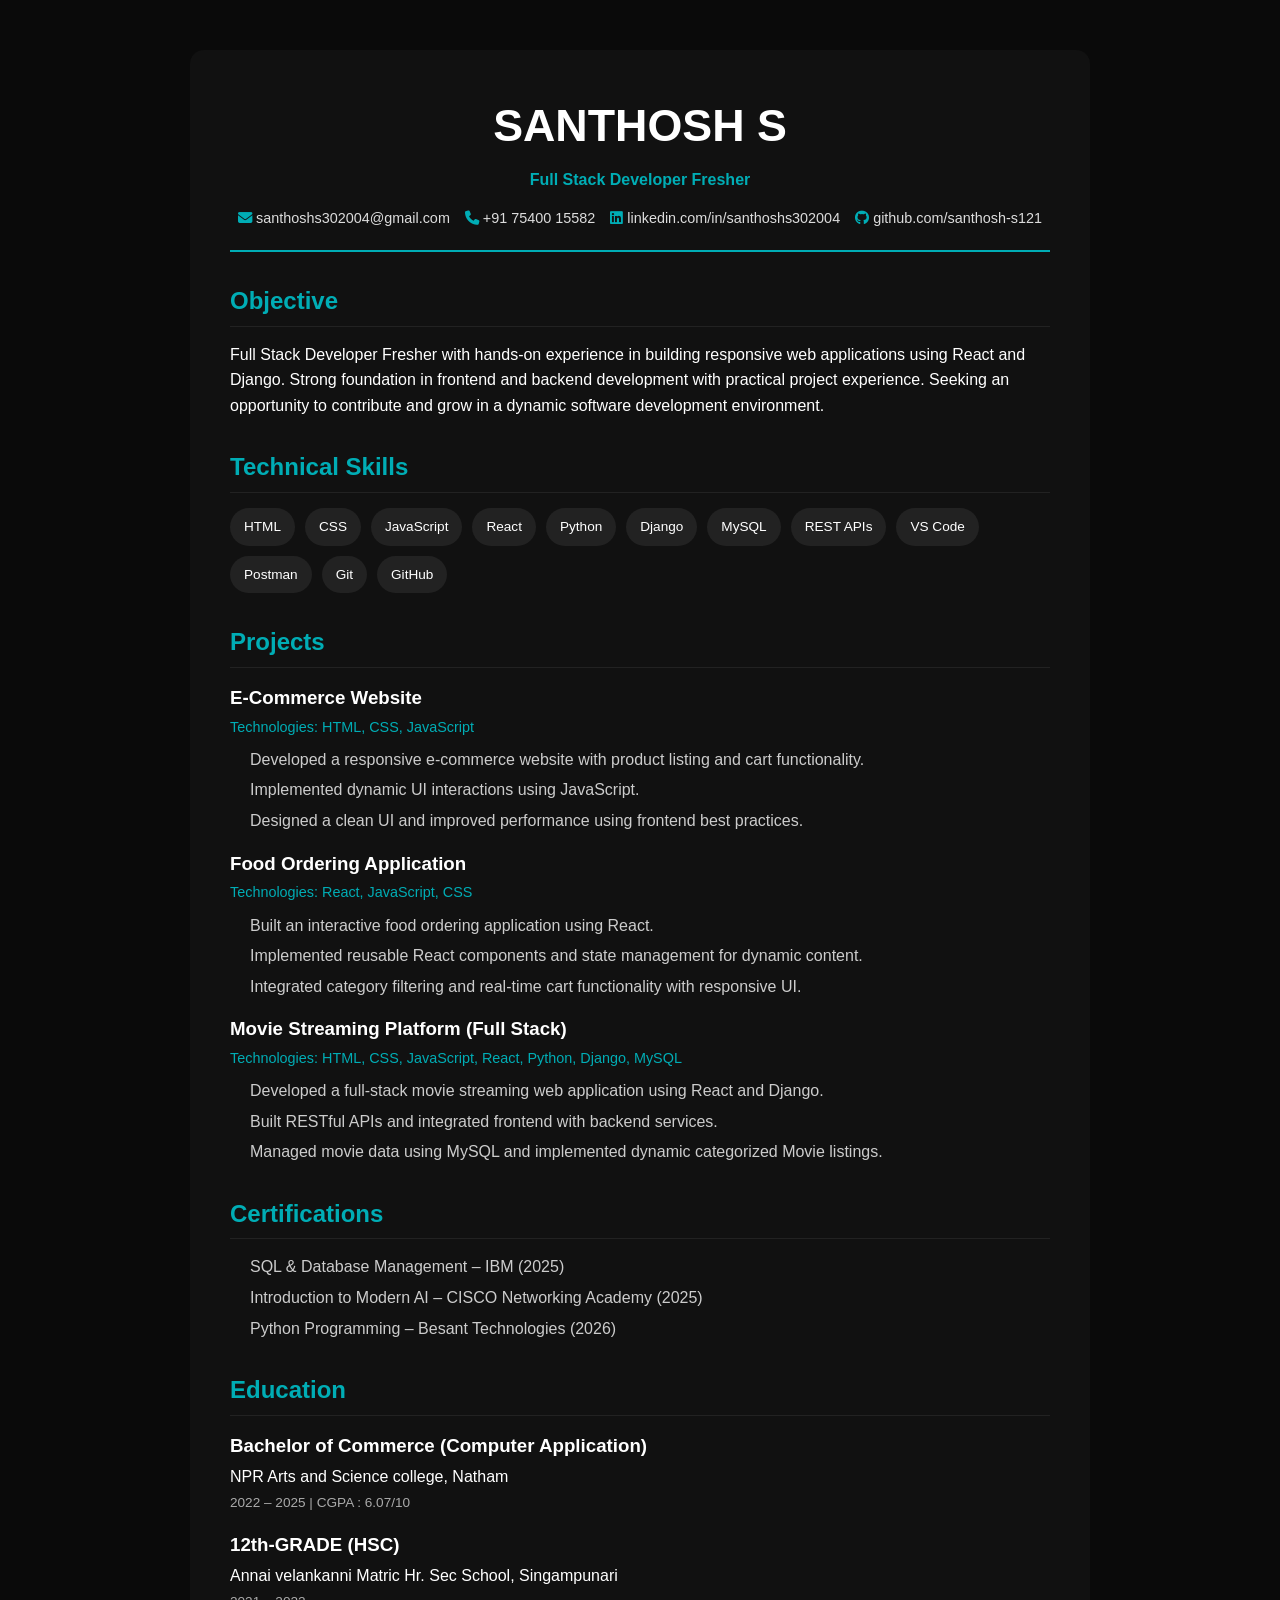
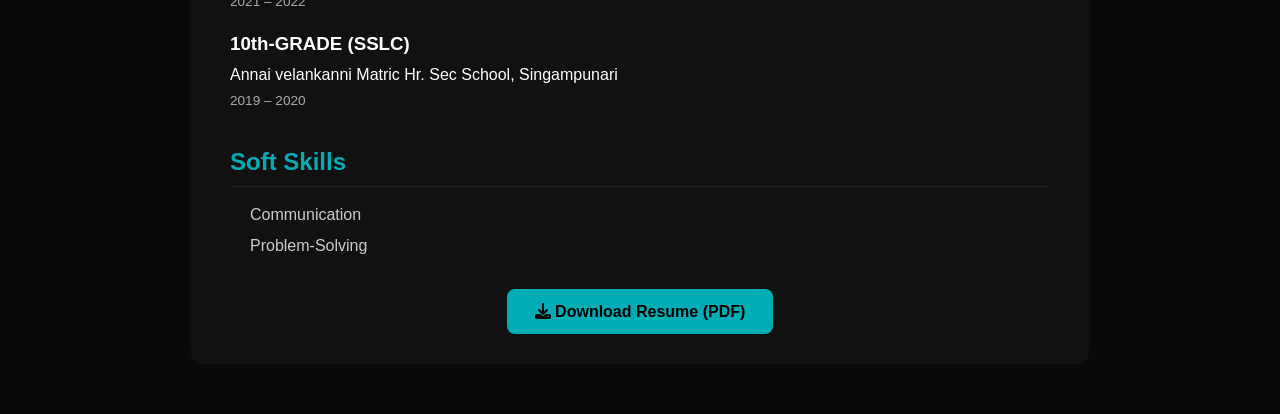
<file: resum.html>
<!DOCTYPE html>
<html lang="en">

<head>
  <meta charset="UTF-8">
  <title>Santhosh S | Resume</title>
  <meta name="viewport" content="width=device-width, initial-scale=1.0">

  <!-- Font Awesome -->
  <link rel="stylesheet" href="https://cdnjs.cloudflare.com/ajax/libs/font-awesome/6.5.1/css/all.min.css">

  <!-- CSS -->
  <link rel="stylesheet" href="style.css">
  <style>
    .tech-stack {
      font-size: 0.9rem;
      color: #00adb5;
      margin-bottom: 8px;
      font-weight: 500;
    }

    .resume-section ul {
      margin-top: 5px;
    }

    .resume-section li {
      margin-bottom: 5px;
      color: #ccc;
    }

    .contact a:hover {
      color: #00adb5;
    }

    .skills span:hover {
      background: #00adb5;
      color: #000;
      cursor: default;
    }
  </style>
</head>

<body>

  <section class="resume-container">

    <!-- Header -->
    <header class="resume-header">
      <h1>SANTHOSH S</h1>
      <p class="role">Full Stack Developer Fresher</p>

      <div class="contact">
        <a href="mailto:santhoshs302004@gmail.com">
          <i class="fas fa-envelope"></i> santhoshs302004@gmail.com
        </a>
        <a href="tel:+917540015582">
          <i class="fas fa-phone"></i> +91 75400 15582
        </a>
        <a href="https://www.linkedin.com/in/santhoshs302004" target="_blank">
          <i class="fab fa-linkedin"></i> linkedin.com/in/santhoshs302004
        </a>
        <a href="https://github.com/santhosh-s121" target="_blank">
          <i class="fab fa-github"></i> github.com/santhosh-s121
        </a>
      </div>
    </header>

    <!-- Objective -->
    <div class="resume-section">
      <h2>Objective</h2>
      <p>
        Full Stack Developer Fresher with hands-on experience in building responsive web applications using React and
        Django. Strong foundation in frontend and backend development with practical project experience. Seeking an
        opportunity to contribute and grow in a dynamic software development environment.
      </p>
    </div>

    <!-- Technical Skills -->
    <div class="resume-section">
      <h2>Technical Skills</h2>
      <div class="skills">
        <span>HTML</span>
        <span>CSS</span>
        <span>JavaScript</span>
        <span>React</span>
        <span>Python</span>
        <span>Django</span>
        <span>MySQL</span>
        <span>REST APIs</span>
        <span>VS Code</span>
        <span>Postman</span>
        <span>Git</span>
        <span>GitHub</span>
      </div>
    </div>

    <!-- Projects -->
    <div class="resume-section">
      <h2>Projects</h2>

      <div class="item">
        <h3>E-Commerce Website</h3>
        <p class="tech-stack">Technologies: HTML, CSS, JavaScript</p>
        <ul>
          <li>Developed a responsive e-commerce website with product listing and cart functionality.</li>
          <li>Implemented dynamic UI interactions using JavaScript.</li>
          <li>Designed a clean UI and improved performance using frontend best practices.</li>
        </ul>
      </div>

      <div class="item">
        <h3>Food Ordering Application</h3>
        <p class="tech-stack">Technologies: React, JavaScript, CSS</p>
        <ul>
          <li>Built an interactive food ordering application using React.</li>
          <li>Implemented reusable React components and state management for dynamic content.</li>
          <li>Integrated category filtering and real-time cart functionality with responsive UI.</li>
        </ul>
      </div>

      <div class="item">
        <h3>Movie Streaming Platform (Full Stack)</h3>
        <p class="tech-stack">Technologies: HTML, CSS, JavaScript, React, Python, Django, MySQL</p>
        <ul>
          <li>Developed a full-stack movie streaming web application using React and Django.</li>
          <li>Built RESTful APIs and integrated frontend with backend services.</li>
          <li>Managed movie data using MySQL and implemented dynamic categorized Movie listings.</li>
        </ul>
      </div>
    </div>

    <!-- Certifications -->
    <div class="resume-section">
      <h2>Certifications</h2>
      <ul>
        <li>SQL & Database Management – IBM (2025)</li>
        <li>Introduction to Modern AI – CISCO Networking Academy (2025)</li>
        <li>Python Programming – Besant Technologies (2026)</li>
      </ul>
    </div>

    <!-- Education -->
    <div class="resume-section">
      <h2>Education</h2>

      <div class="item">
        <h3>Bachelor of Commerce (Computer Application)</h3>
        <p>NPR Arts and Science college, Natham</p>
        <span>2022 – 2025 | CGPA : 6.07/10</span>
      </div>

      <div class="item">
        <h3>12th-GRADE (HSC)</h3>
        <p>Annai velankanni Matric Hr. Sec School, Singampunari</p>
        <span>2021 – 2022</span>
      </div>

      <div class="item">
        <h3>10th-GRADE (SSLC)</h3>
        <p>Annai velankanni Matric Hr. Sec School, Singampunari</p>
        <span>2019 – 2020</span>
      </div>
    </div>

    <!-- Soft Skills -->
    <div class="resume-section">
      <h2>Soft Skills</h2>
      <ul>
        <li>Communication</li>
        <li>Problem-Solving</li>
      </ul>
    </div>

    <!-- Download -->
    <div class="download-btn">
      <a href="santhosh-Resume.pdf" download>
        <i class="fas fa-download"></i> Download Resume (PDF)
      </a>
    </div>

  </section>

</body>

</html>
</file>
<file: style.css>
/* resume  */
body {
    margin: 0;
    background: #0f0f0f;
    font-family: 'Segoe UI', sans-serif;
    color: #eee;
}

.resume-container {
    max-width: 900px;
    margin: 50px auto;
    background: #111;
    padding: 40px;
    border-radius: 14px;
}

.resume-header {
    text-align: center;
    border-bottom: 2px solid #00adb5;
    padding-bottom: 20px;
}

.resume-header h1 {
    font-size: 2.8rem;
    margin-bottom: 5px;
}

.role {
    color: #00adb5;
    font-weight: 600;
}

.contact {
    margin-top: 15px;
    display: flex;
    flex-wrap: wrap;
    justify-content: center;
    gap: 15px;
}

.contact a {
    color: #ddd;
    text-decoration: none;
    font-size: 0.9rem;
}

.contact i {
    color: #00adb5;
}

.resume-section {
    margin-top: 30px;
}

.resume-section h2 {
    color: #00adb5;
    border-bottom: 1px solid #222;
    padding-bottom: 5px;
    margin-bottom: 15px;
}

.item {
    margin-bottom: 15px;
}

.item h3 {
    margin-bottom: 3px;
}

.item span {
    font-size: 0.85rem;
    color: #aaa;
}

.skills {
    display: flex;
    flex-wrap: wrap;
    gap: 10px;
}

.skills span {
    background: #222;
    padding: 8px 14px;
    border-radius: 20px;
    font-size: 0.85rem;
}

ul {
    padding-left: 20px;
}

.download-btn {
    text-align: center;
    margin-top: 40px;
}

.download-btn a {
    background: #00adb5;
    color: #000;
    padding: 14px 28px;
    border-radius: 8px;
    font-weight: bold;
    text-decoration: none;
}


/* ---- reset ---- */
body {
    margin: 0;
    font-family: 'Inter', sans-serif;
    background-color: var(--bg-color);
    color: var(--text-main);
    line-height: 1.6;
    overflow-x: hidden;
}



#particles-js,
.particles-bg {
    position: absolute;
    top: 0;
    left: 0;
    width: 100%;
    height: 100%;
    z-index: 0;
    pointer-events: none;
    opacity: 1;
}




:root {
    --bg-color: #0a0a0a;
    --bg-alt: #111111;
    --text-main: #ffffff;
    /* Changed from #e0e0e0 for better contrast */
    --text-muted: #d4d4d4;
    /* Changed from #a0a0a0 for better readability */
    --accent: #fa5b1c;
    --accent-hover: #fa5b1c;
    --border: #333;
    --card-bg: #161616;
    --transition: all 0.3s ease;
    --nav-height: 80px;
}

* {
    margin: 0;
    padding: 0;
    box-sizing: border-box;
}

html {
    scroll-behavior: smooth;
    font-size: 16px;
}




a {
    text-decoration: none;
    color: inherit;
    transition: var(--transition);
}

ul {
    list-style: none;
}

img {
    max-width: 100%;
    display: block;
}

/* Utilities */
.container {
    max-width: 1200px;
    margin: 0 auto;
    padding: 0 2rem;
    position: relative;
    z-index: 2;
    /* Content above particles */
}

.section {
    padding: 3.5rem 0;
    position: relative;
    z-index: 1;
}

.section-title {
    font-size: clamp(2rem, 5vw, 2.5rem);
    font-weight: 700;
    text-align: center;
    margin-bottom: 2rem;
    position: relative;
    display: table;
    /* Centers better with auto margins */
    margin-left: auto;
    margin-right: auto;
}

.section-title::after {
    content: '';
    position: absolute;
    bottom: -10px;
    left: 50%;
    transform: translateX(-50%);
    width: 60px;
    height: 4px;
    background-color: var(--accent);
    border-radius: 2px;
}

.bg-alt {
    background-color: var(--bg-alt);
}

.accent {
    color: var(--accent);
}

.btn-primary,
.btn-secondary {
    display: inline-block;
    padding: 0.8rem 1.8rem;
    border-radius: 5px;
    font-weight: 500;
    cursor: pointer;
    transition: var(--transition);
}

.btn-primary {
    background-color: var(--accent);
    color: #fff;
}

.btn-primary:hover {
    background-color: var(--accent-hover);
    transform: translateY(-2px);
}

.btn-secondary {
    background-color: transparent;
    border: 1px solid var(--accent);
    color: var(--accent);
    margin-left: 1rem;
}

.btn-secondary:hover {
    background-color: rgba(250, 91, 28, 0.1);
    transform: translateY(-2px);
}

/* Resume Pulse Animation */
.resume-pulse {
    position: relative;
    animation: pulseGlow 2s infinite;
}

@keyframes pulseGlow {
    0% {
        box-shadow: 0 0 0 0 rgba(250, 91, 28, 0.4);
    }

    70% {
        box-shadow: 0 0 0 15px rgba(250, 91, 28, 0);
    }

    100% {
        box-shadow: 0 0 0 0 rgba(250, 91, 28, 0);
    }
}


/* Navbar */
.navbar {
    position: fixed;
    top: 0;
    left: 0;
    width: 100%;
    height: var(--nav-height);
    background-color: rgba(10, 10, 10, 0.85);
    backdrop-filter: blur(10px);
    z-index: 1000;
    display: flex;
    align-items: center;
    border-bottom: 1px solid rgba(255, 255, 255, 0.05);
    overflow: hidden;
    /* For background animations */
}

.navbar::before {
    content: '';
    position: absolute;
    top: 0;
    left: 0;
    width: 100%;
    height: 100%;
    background: radial-gradient(circle at 50% 50%, rgba(250, 91, 28, 0.1), transparent 70%);
    animation: glowPulse 5s ease-in-out infinite alternate;
    z-index: -1;
}

.nav-container {
    display: flex;
    justify-content: space-between;
    align-items: center;
    width: 100%;
}

.logo {
    font-size: 1.5rem;
    font-weight: 700;
    color: #fff;
    letter-spacing: -0.5px;
}

.nav-links {
    display: flex;
    align-items: center;
    gap: 2rem;
}

.nav-links a {
    font-size: 0.95rem;
    font-weight: 500;
    color: var(--text-muted);
}

.nav-links a:hover,
.nav-links a.active {
    color: var(--accent);
}

.nav-links .btn-primary {
    padding: 0.6rem 1.2rem;
    margin-left: 1rem;
    color: #fff !important;
}

.hamburger {
    display: none;
    font-size: 1.5rem;
    cursor: pointer;
    color: #fff;
}

/* Hero Section */
.hero {
    min-height: 100vh;
    display: flex;
    align-items: center;
    padding-top: var(--nav-height);
    background: radial-gradient(circle at top right, rgba(250, 91, 28, 0.15), transparent 50%);
    position: relative;
    overflow: hidden;
}

.hero::before {
    content: '';
    position: absolute;
    top: 0;
    left: 0;
    width: 100%;
    height: 100%;
    background: radial-gradient(circle at 20% 30%, rgba(99, 102, 241, 0.05), transparent 40%);
    animation: glowPulse 8s ease-in-out infinite alternate;
}

/* Custom Line at bottom of Hero */
.hero::after {
    content: '';
    position: absolute;
    bottom: 0;
    left: 50%;
    transform: translateX(-50%);
    width: 90%;
    /* Adjust this percentage to change length */
    height: 3px;
    background: var(--accent);
    border-radius: 5px;
}

.hero-container {
    display: grid;
    grid-template-columns: 1fr 1fr;
    align-items: center;
    gap: 2rem;
}

.hero-content .greeting {
    display: block;
    font-size: 1.2rem;
    color: var(--accent);
    margin-bottom: 0.5rem;
    font-weight: 500;
}

.hero-content h1 {
    font-size: clamp(2.5rem, 8vw, 4rem);
    line-height: 1.1;
    margin-bottom: 1rem;
    background: linear-gradient(to right, #fff, var(--accent), #fff);
    background-size: 200% auto;
    -webkit-background-clip: text;
    background-clip: text;
    -webkit-text-fill-color: transparent;
    animation: textGradient 3s linear infinite;
}

.hero-content h2 {
    font-size: clamp(1.2rem, 4vw, 2rem);
    color: var(--text-muted);
    font-weight: 400;
    margin-bottom: 1.5rem;
}

.hero-description {
    font-size: 1.1rem;
    color: var(--text-muted);
    margin-bottom: 2rem;
    max-width: 500px;
}

.hero-btns {
    margin-bottom: 2rem;
}

.social-links {
    display: flex;
    gap: 1.5rem;
}

.social-links a {
    font-size: 1.5rem;
    color: var(--text-muted);
}

.social-links a:hover {
    color: var(--accent);
    transform: translateY(-3px);
}

/* Hero Image / Profile */
.hero-image {
    display: flex;
    justify-content: center;
    align-items: center;
}

.profile-img-container {
    width: 100%;
    max-width: 450px;
    position: relative;
    border-radius: 20px;
    /* Removed background shape and padding */
    bottom: 2px;
}

/* Line under the image - REMOVED to move to hero section */

.profile-img {
    width: 100%;
    height: auto;
    object-fit: contain;
    border-radius: 10px;
    /* Subtle rounding */
    /* Removed border */

}

/* About Section */
.about-text {
    max-width: 800px;
    margin: 0 auto;
    text-align: center;
}

.about-text p {
    margin-bottom: 1.5rem;
    color: var(--text-muted);
    font-size: 1.1rem;
}

#about .container h2 {
    color: var(--text-main);
}


.stats-grid {
    display: grid;
    grid-template-columns: repeat(auto-fit, minmax(150px, 1fr));
    gap: 2rem;
    margin-top: 3rem;
    border-top: 1px solid var(--border);
    padding-top: 2rem;
}

.stat-item h3 {
    font-size: 2.5rem;
    color: var(--accent);
    margin-bottom: 0.5rem;
}

.stat-item p {
    font-size: 0.9rem;
    margin-bottom: 0;
}

/* Skills Section */
.skills-grid {
    display: grid;
    grid-template-columns: repeat(auto-fit, minmax(320px, 1fr));
    gap: 2rem;
}

.skill-card {
    background: var(--card-bg);
    padding: 2.5rem;
    border-radius: 20px;
    border: 1px solid var(--border);
    transition: var(--transition);
    position: relative;
    overflow: hidden;
}

.skill-card:hover {
    transform: translateY(-8px);
    border-color: var(--accent);
    box-shadow: 0 15px 40px rgba(0, 0, 0, 0.4);
}

.skill-header {
    display: flex;
    align-items: center;
    gap: 1.2rem;
    margin-bottom: 2rem;
}

.skill-badge {
    width: 50px;
    height: 50px;
    background: rgba(250, 91, 28, 0.1);
    border-radius: 12px;
    display: flex;
    align-items: center;
    justify-content: center;
    flex-shrink: 0;
    transition: var(--transition);
}

.skill-badge i {
    font-size: 1.5rem;
    color: var(--accent);
}

.skill-card:hover .skill-badge {
    background: var(--accent);
    transform: scale(1.1);
}

.skill-card:hover .skill-badge i {
    color: #fff;
}

.skill-header h3 {
    font-size: 1.3rem;
    color: #fff;
    margin: 0;
}

.skill-list {
    display: flex;
    flex-wrap: wrap;
    gap: 10px;
}

.skill-pill {
    background: rgba(250, 91, 28, 0.05);
    color: var(--text-muted);
    padding: 6px 14px;
    border-radius: 8px;
    font-size: 0.85rem;
    border: 1px solid var(--border);
    transition: var(--transition);
}

.skill-pill:hover {
    color: var(--accent);
    border-color: var(--accent);
    background: rgba(250, 91, 28, 0.08);
}


/* Experience Section */
.timeline {
    max-width: 800px;
    margin: 0 auto;
    position: relative;
}

#education .container h2 {
    color: var(--text-main);
}

#certifications .container h2 {
    color: var(--text-main);
}

.timeline::before {
    content: '';
    position: absolute;
    left: 0;
    top: 0;
    height: 100%;
    width: 2px;
    background-color: var(--border);
}

.timeline-item {
    margin-bottom: 3rem;
    padding-left: 2rem;
    position: relative;
}

.timeline-dot {
    position: absolute;
    left: -6px;
    top: 0;
    width: 14px;
    height: 14px;
    background-color: var(--accent);
    border-radius: 50%;
    border: 3px solid var(--bg-color);
}

.timeline-date {
    font-size: 0.9rem;
    color: var(--accent);
    margin-bottom: 0.5rem;
    font-weight: 500;
}

.timeline-content h3 {
    font-size: 1.3rem;
    margin-bottom: 0.2rem;
}

/* Education Premium Cards */
.education-card {
    background: var(--card-bg);
    padding: 2rem;
    border-radius: 15px;
    border: 1px solid var(--border);
    position: relative;
    transition: var(--transition);
}

.education-card:hover {
    border-color: var(--accent);
    transform: translateX(10px);
    box-shadow: 0 10px 30px rgba(0, 0, 0, 0.2);
}

.edu-icon {
    position: absolute;
    right: 20px;
    top: 20px;
    font-size: 2rem;
    color: var(--accent);
    opacity: 0.2;
}

.university {
    color: var(--accent);
    font-weight: 600;
    margin-bottom: 1rem;
    font-size: 0.95rem;
}

.edu-details {
    padding-left: 1.2rem;
    color: var(--text-muted);
}

/* Education & Certifications Shared/Similar styles */
.edu-details li {
    margin-bottom: 0.5rem;
    list-style-type: circle;
}

/* Certifications Layout */
.cert-grid {
    display: grid;
    grid-template-columns: repeat(auto-fit, minmax(300px, 1fr));
    gap: 2rem;
}

.cert-card {
    background: var(--card-bg);
    padding: 2.5rem;
    border-radius: 20px;
    border: 1px solid var(--border);
    display: flex;
    align-items: center;
    gap: 1.5rem;
    transition: var(--transition);
    position: relative;
    overflow: hidden;
}

.cert-card:hover {
    transform: translateY(-8px);
    border-color: var(--accent);
    box-shadow: 0 10px 40px rgba(250, 91, 28, 0.1);
}

.cert-badge {
    width: 60px;
    height: 60px;
    background: rgba(250, 91, 28, 0.1);
    border-radius: 12px;
    display: flex;
    align-items: center;
    justify-content: center;
    flex-shrink: 0;
    transition: var(--transition);
}

.cert-badge i {
    font-size: 1.8rem;
    color: var(--accent);
}

.cert-card:hover .cert-badge {
    background: var(--accent);
    transform: rotate(10deg);
}

.cert-card:hover .cert-badge i {
    color: #fff;
}

.cert-info h3 {
    font-size: 1.15rem;
    margin-bottom: 0.4rem;
}

.issuer {
    color: var(--text-muted);
    font-size: 0.9rem;
    margin-bottom: 0.4rem;
}

.cert-date {
    display: inline-block;
    font-size: 0.8rem;
    font-weight: 600;
    color: var(--accent);
    background: rgba(250, 91, 28, 0.05);
    padding: 2px 10px;
    border-radius: 100px;
    border: 1px solid rgba(250, 91, 28, 0.1);
}



/* Projects Section */
.projects-grid {
    display: grid;
    grid-template-columns: repeat(auto-fit, minmax(100px, 1fr));
    gap: 2.5rem;
    justify-content: center;
}

/* Limit cards to 3 per row on very large screens for better aesthetics */
@media (min-width: 1200px) {
    .projects-grid {
        grid-template-columns: repeat(3, 1fr);
    }
}

#projects .container h2 {
    color: var(--text-main);
}

.project-card {
    background-color: var(--card-bg);
    border-radius: 16px;
    overflow: hidden;
    border: 1px solid var(--border);
    transition: var(--transition);
    display: flex;
    flex-direction: column;
    height: 100%;
}

.project-card:hover {
    transform: translateY(-8px);
    border-color: var(--accent);
    box-shadow: 0 15px 35px rgba(0, 0, 0, 0.4);
}

.project-image {
    height: 180px;
    overflow: hidden;
    position: relative;
}

.img-placeholder {
    width: 100%;
    height: 100%;
    transition: transform 0.6s cubic-bezier(0.4, 0, 0.2, 1);
}

.project-card:hover .img-placeholder {
    transform: scale(1.1);
}

.project-info {
    padding: 1.5rem;
    flex-grow: 1;
    display: flex;
    flex-direction: column;
}

.project-info h3 {
    font-size: 1.25rem;
    margin-bottom: 0.5rem;
    color: #fff;
}

.project-info p {
    color: var(--text-muted);
    font-size: 0.9rem;
    margin-bottom: 1.2rem;
    line-height: 1.5;
}

.project-tech {
    display: flex;
    flex-wrap: wrap;
    gap: 8px;
    margin-bottom: 1.2rem;
    margin-top: auto;
}

.project-tech span {
    font-size: 0.75rem;
    color: var(--accent);
    background: rgba(250, 91, 28, 0.08);
    padding: 5px 12px;
    border-radius: 100px;
    border: 1px solid rgba(250, 91, 28, 0.2);
    font-weight: 500;
}

.project-links {
    display: flex;
    gap: 1.5rem;
    padding-top: 1rem;
    border-top: 1px solid var(--border);
}

.project-links a {
    display: flex;
    align-items: center;
    gap: 8px;
    font-size: 0.9rem;
    color: var(--text-muted);
}

.project-links a:hover {
    color: var(--accent);
}

.project-links a i {
    font-size: 1.1rem;
}

/* Contact Section */
.contact-content {
    max-width: 1000px;
    margin: 0 auto;
    display: flex;
    flex-direction: column;
    gap: 4rem;
}


#contact {
    padding: 10rem 0;
    background: radial-gradient(circle at bottom left, rgba(250, 91, 28, 0.2), transparent 60%);
    position: relative;
    border-top: 1px solid var(--border);
    overflow: hidden;
}

#contact::before {
    content: '';
    position: absolute;
    top: 0;
    left: 0;
    width: 100%;
    height: 100%;
    background: radial-gradient(circle at 80% 70%, rgba(99, 102, 241, 0.1), transparent 60%);
    animation: glowPulse 10s ease-in-out infinite alternate-reverse;
}

#contact .section-title {
    color: var(--text-main);
}

.contact-cards {
    display: grid;
    grid-template-columns: repeat(auto-fit, minmax(280px, 1fr));
    gap: 2rem;
    width: 100%;
}

.contact-card-item {
    background: var(--card-bg);
    padding: 3rem 2rem;
    border-radius: 20px;
    text-align: center;
    border: 1px solid var(--border);
    transition: var(--transition);
    position: relative;
    overflow: hidden;
}

.contact-card-item:hover {
    transform: translateY(-10px);
    border-color: var(--accent);
    box-shadow: 0 15px 40px rgba(0, 0, 0, 0.4);
}

.contact-card-item i {
    font-size: 2.8rem;
    color: var(--accent);
    margin-bottom: 1.5rem;
}

.contact-card-item h3 {
    font-size: 1.4rem;
    margin-bottom: 1rem;
    color: var(--text-main);
}

.contact-card-item a,
.contact-card-item p {
    color: var(--text-muted);
    font-size: 1.1rem;
    transition: var(--transition);
}

.contact-card-item a:hover {
    color: var(--accent);
}


/* Footer */
footer {
    padding: 4rem 1rem;
    text-align: center;
    background-color: var(--bg-alt);
    border-top: 1px solid var(--border);
}

.footer-logo {
    font-size: 1.8rem;
    font-weight: 800;
    margin-bottom: 1.5rem;
    color: #fff;
}

.footer-socials {
    margin: 2rem 0;
    display: flex;
    justify-content: center;
    gap: 2rem;
}

.footer-socials a {
    color: var(--text-muted);
    font-size: 1.5rem;
    transition: var(--transition);
}

.footer-socials a:hover {
    color: var(--accent);
    transform: translateY(-5px);
}

footer p {
    color: var(--text-muted);
    font-size: 0.9rem;
    opacity: 0.7;
}

/* Animations */
.fade-in-up.active,
.reveal-left.active,
.reveal-right.active {
    opacity: 1;
    transform: translate(0, 0);
}

.reveal-left {
    opacity: 0;
    transform: translateX(-50px);
    transition: all 0.8s cubic-bezier(0.4, 0, 0.2, 1);
}

.reveal-right {
    opacity: 0;
    transform: translateX(50px);
    transition: all 0.8s cubic-bezier(0.4, 0, 0.2, 1);
}

.fade-in-up {
    opacity: 0;
    transform: translateY(30px);
    transition: all 0.8s cubic-bezier(0.4, 0, 0.2, 1);
}

.delay-200 {
    transition-delay: 0.2s;
}

.delay-400 {
    transition-delay: 0.4s;
}

/* Responsive Media Queries */
@media (max-width: 1200px) {
    .container {
        max-width: 1000px;
    }
}

@media (max-width: 900px) {
    .hero-content h1 {
        font-size: 3rem;
    }

    .projects-grid {
        gap: 1.5rem;
        grid-template-columns: repeat(auto-fit, minmax(300px, 1fr));
    }
}

@media (max-width: 768px) {
    .navbar {
        height: 70px;
    }

    .nav-links {
        display: none;
        position: fixed;
        top: 70px;
        left: 0;
        width: 100%;
        height: calc(100vh - 70px);
        background-color: rgba(10, 10, 10, 0.98);
        backdrop-filter: blur(20px);
        flex-direction: column;
        justify-content: center;
        align-items: center;
        padding: 3rem 0;
        z-index: 999;
        transition: var(--transition);
    }

    .nav-links.active {
        display: flex;
    }

    .nav-links li {
        margin: 1.5rem 0;
    }

    .nav-links a {
        font-size: 1.2rem;
        color: #fff;
    }

    .nav-links .btn-primary {
        margin-left: 0;
        margin-top: 1rem;
        width: 200px;
        text-align: center;
    }

    .hamburger {
        display: block;
        z-index: 1001;
    }

    .hero {
        padding-top: 100px;
        min-height: auto;
        padding-bottom: 5rem;
    }

    .hero-container {
        grid-template-columns: 1fr;
        text-align: center;
        gap: 3rem;

    }

    .hero-image {
        order: -1;
    }

    .profile-img-container {
        max-width: 5000px;
        margin: 0 auto;
        max-height: 5000px;
    }

    .hero-content {
        align-items: center;
    }

    .hero-description {
        margin: 0 auto 2rem;
    }

    .hero-btns {
        flex-direction: column;
        gap: 1.2rem;
        width: 100%;
        max-width: 300px;
    }

    .btn-secondary {
        margin-left: 0;
        width: 100%;
        text-align: center;
    }

    .btn-primary {
        width: 100%;
        text-align: center;
    }

    .stats-grid {
        grid-template-columns: repeat(3, 1fr);
        gap: 1rem;
    }

    .stat-item h3 {
        font-size: 1.8rem;
    }

    .social-links {
        justify-content: center;
    }

    .section {
        padding: 4rem 0;
    }
}

@media (max-width: 480px) {
    .container {
        padding: 0 1.5rem;
    }

    .section-title {
        font-size: 1.8rem;
    }

    .hero-content h1 {
        font-size: 2.5rem;
    }

    .hero-description {
        font-size: 1rem;
    }

    .stats-grid {
        grid-template-columns: 1fr;
        gap: 2rem;
    }

    .contact-card-item {
        padding: 2rem 1rem;
    }
}

@keyframes textGradient {
    0% {
        background-position: 0% center;
    }

    100% {
        background-position: 200% center;
    }
}

@keyframes glowPulse {
    0% {
        opacity: 0.5;
        transform: scale(1);
    }

    100% {
        opacity: 1;
        transform: scale(1.2);
    }
}
</file>
